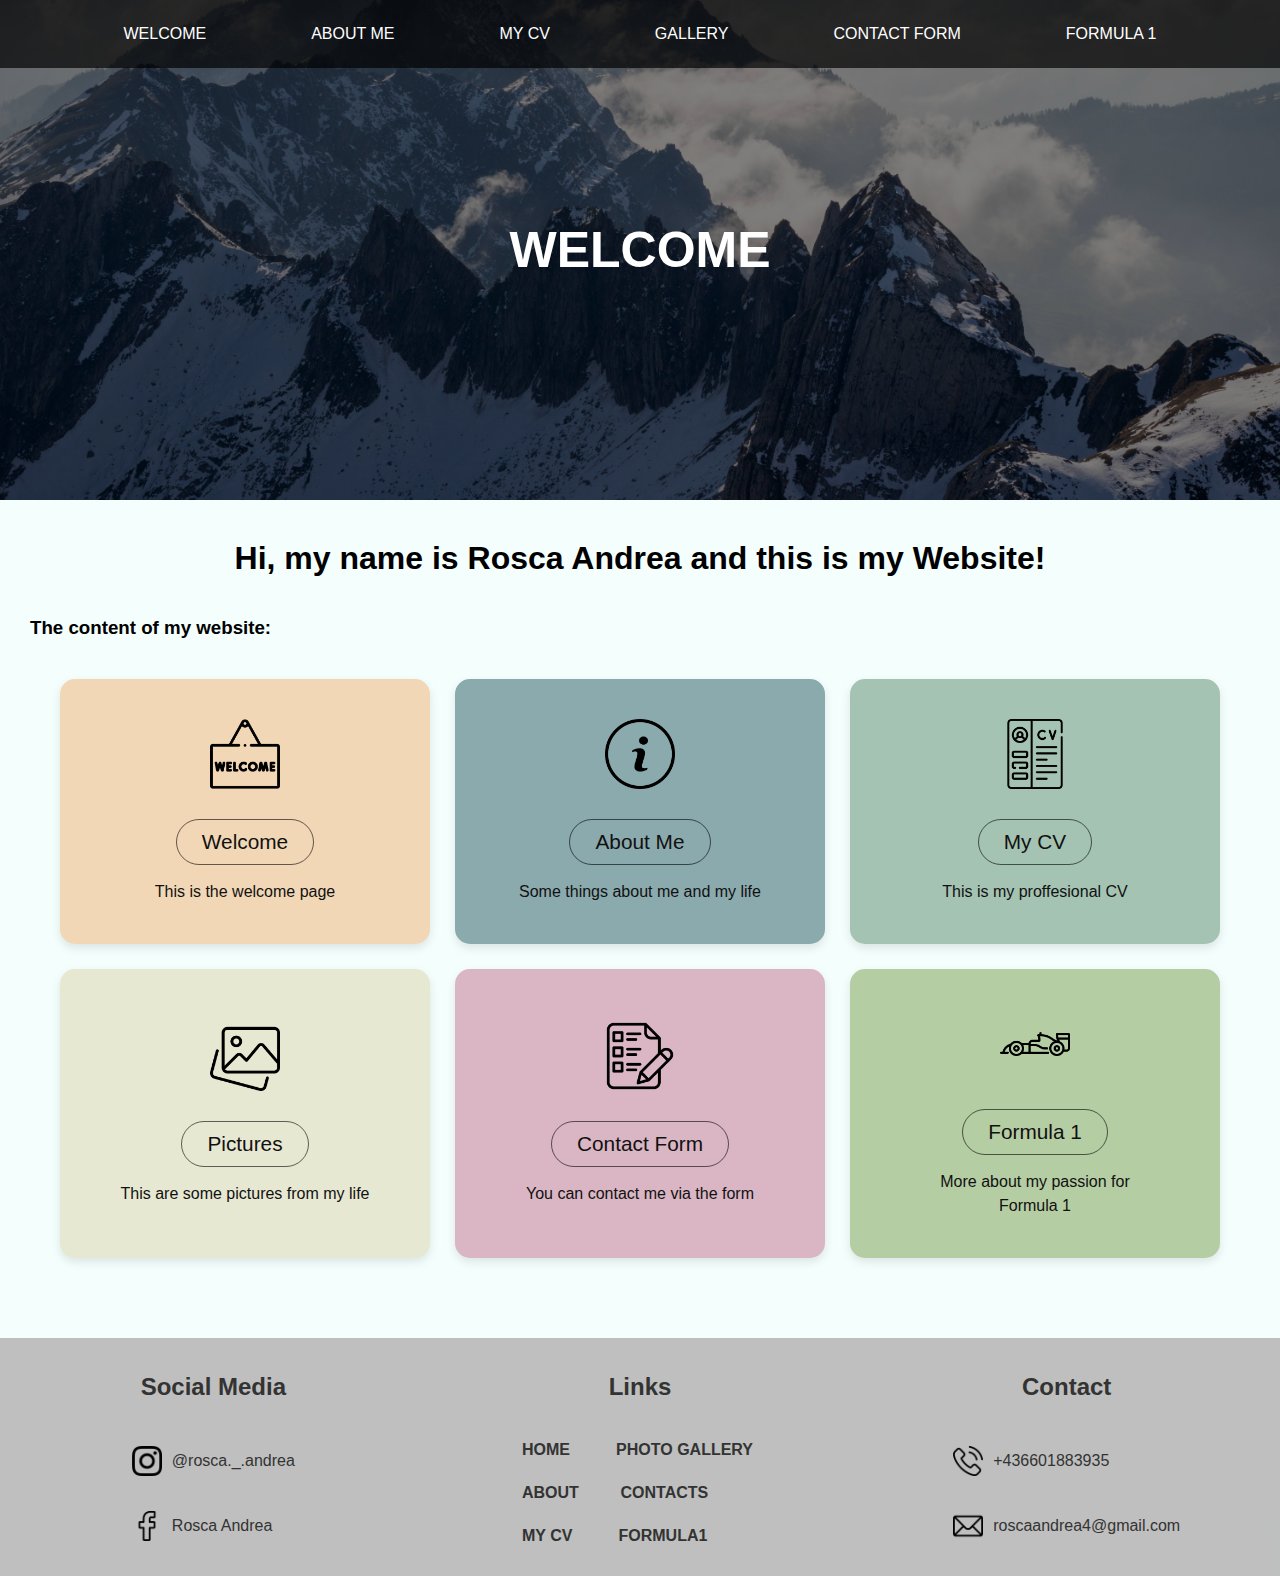
<file: index.html>
<!DOCTYPE html>
<html lang="en">
<head>
    <link rel="stylesheet" href="css/style.css">
    <title>Andrea Rosca</title>
</head>
<body>
    <nav class="navbar">
        <div class="navbar-container">
        <ul>
        <li><a href="index.html">WELCOME</a></li>
        <li><a href="about.html">ABOUT ME</a></li>
        <li><a href="cv.html">MY CV</a></li>
        <li><a href="gallery.html">GALLERY</a></li>
        <li><a href="contact.html">CONTACT FORM</a></li>
        <li><a href="formula1.html">FORMULA 1</a></li>
        </ul>
        </div>
    </nav>

    <div class="image-section-main">
        <div class="overlay">
            <h2>WELCOME</h2>
            <p></p>
        </div>
    </div>
    
    <div class="welcome-h1"><h1>Hi, my name is Rosca Andrea and this is my Website!</h1></div>
    <div class="welcome-h2"><h3>The content of my website:</h3></div>
    

    <div class="grid-containers">
        <div class="container1">
            <img class="icon" src="images/welcome.png" alt="Welcome" >
            <div><a class="introduction" href="index.html">Welcome</a></div>
            <p class="par">This is the welcome page</p>
        </div>
        <div class="container2">
            <img class="icon" src="images/info.png" alt="About Me">
            <div><a class="introduction" href="about.html">About Me</a></div>
            <p class="par">Some things about me and my life</p>
        </div>
        <div class="container3">
            <img class="icon" src="images/cv.png" alt="My CV">
            <div><a class="introduction" href="cv.html">My CV</a></div>
            <p class="par">This is my proffesional CV</p>
        </div>
        <div class="container4">
            <img class="icon" src="images/pictures.png" alt="Pictures">
            <div><a class="introduction" href="gallery.html">Pictures</a></div>
            <p class="par">This are some pictures from my life</p>
        </div>
        <div class="container5">
            <img class="icon" src="images/form.png" alt="Contact Form">
            <div><a class="introduction" href="contact.html">Contact Form</a></div>
            <p class="par">You can contact me via the form</p>
        </div>
        <div class="container6">
            <img class="icon" src="images/vehicle.png" alt="Football">
            <div><a class="introduction" href="formula1.html">Formula 1</a></div>
            <p class="par">More about my passion for Formula 1</p>
        </div>
    </div>

<footer>
 <div class="footer-container">
    <div class="sec-about">
        <h2>Social Media</h2>
        <ul>
            <li><img src="images/instagram.png"><p>@rosca._.andrea</p></li>
            <li><img src="images/facebook.png"><p>Rosca Andrea</p></li>
        </ul>
    </div>
    <div class="sec-links">
        <h2>Links</h2>
        <ul>
            <li><a href="index.html">HOME</a>  <a href="gallery.html"><pre>       PHOTO GALLERY</pre></a></li> 
            <li><a href="about.html">ABOUT</a> <a href="contact.html"><pre>      CONTACTS</pre></a></li> 
            <li><a href="cv.html">MY CV</a> <a href="formula1.html"><pre>       FORMULA1</pre></a></li>
        </ul>
    </div>
    <div class="sec-contact">
        <h2>Contact</h2>
        <ul>
            <li><img src="images/telephone.png"><p>+436601883935</p></li>
            <li><img src="images/e-mail.png"><p>roscaandrea4@gmail.com</p></li>
        </ul>
    </div>
 </div>
</footer>   

</body>
</html>
</file>
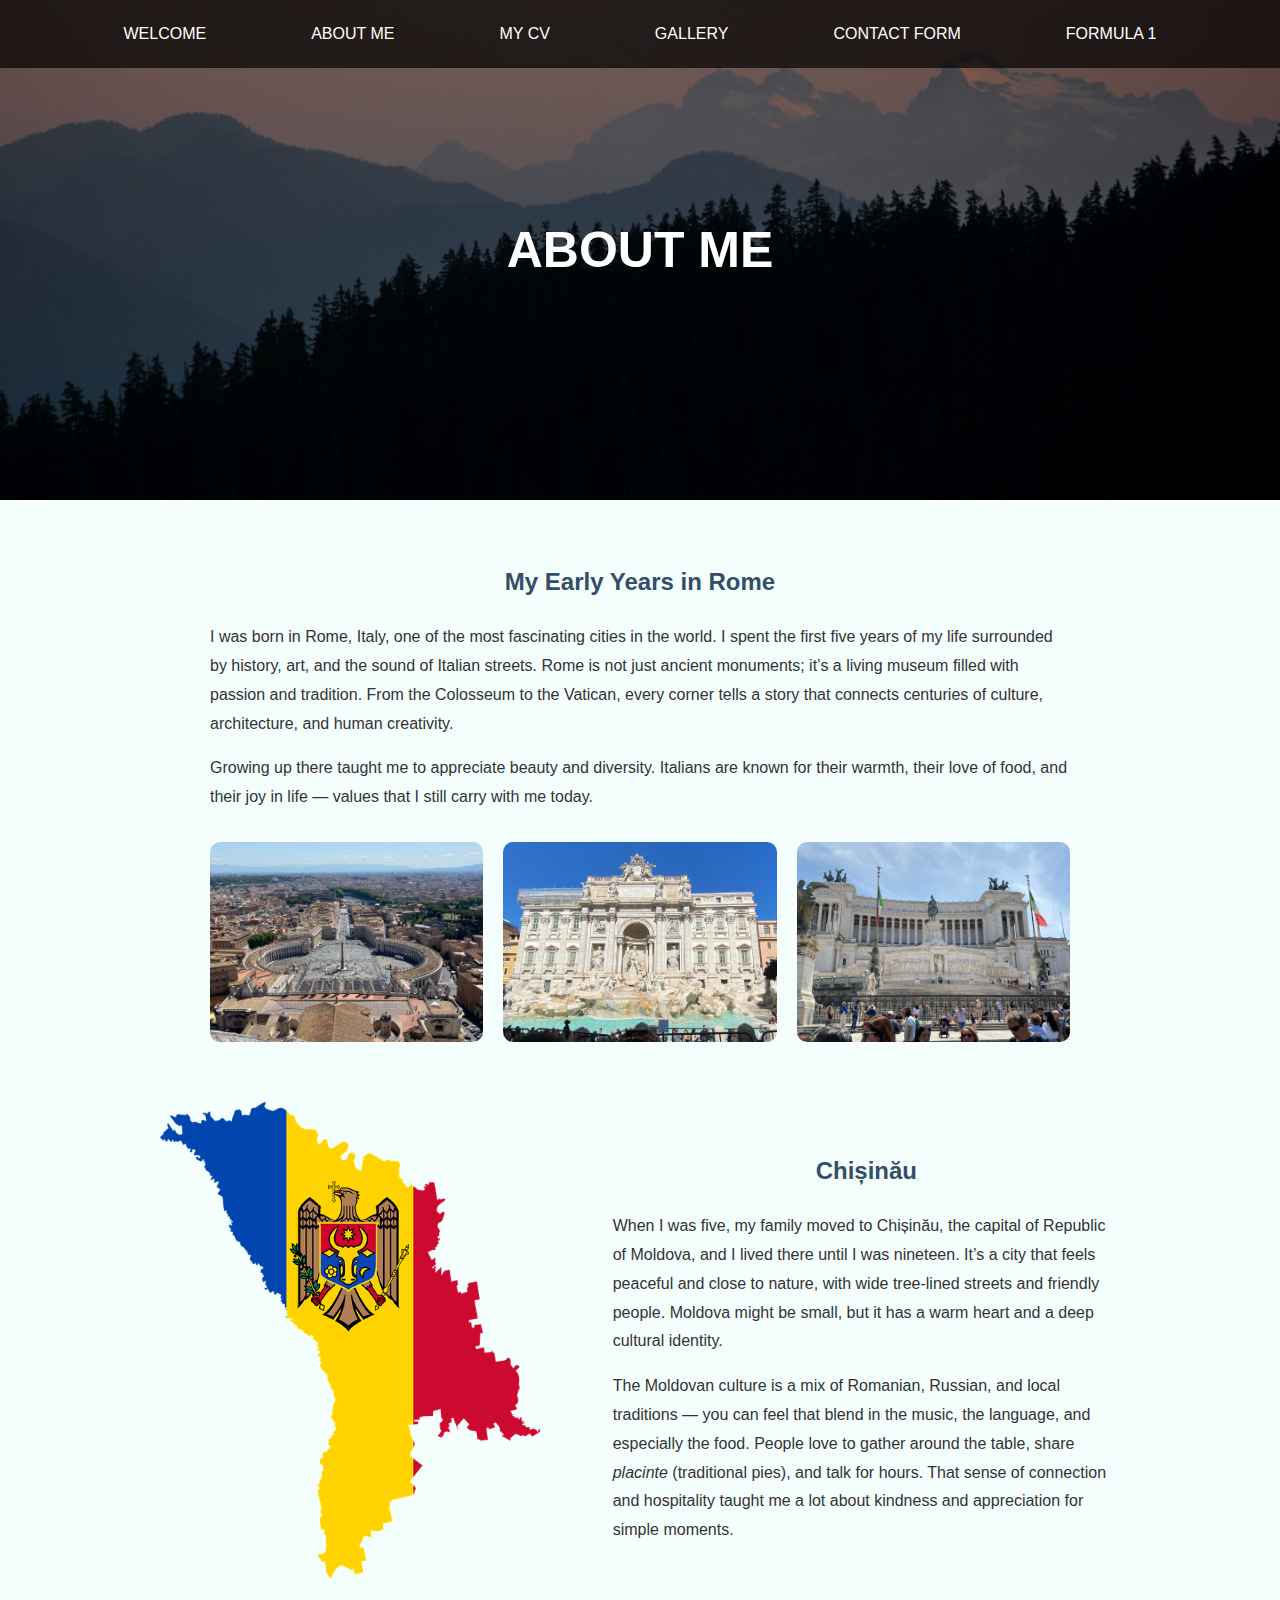
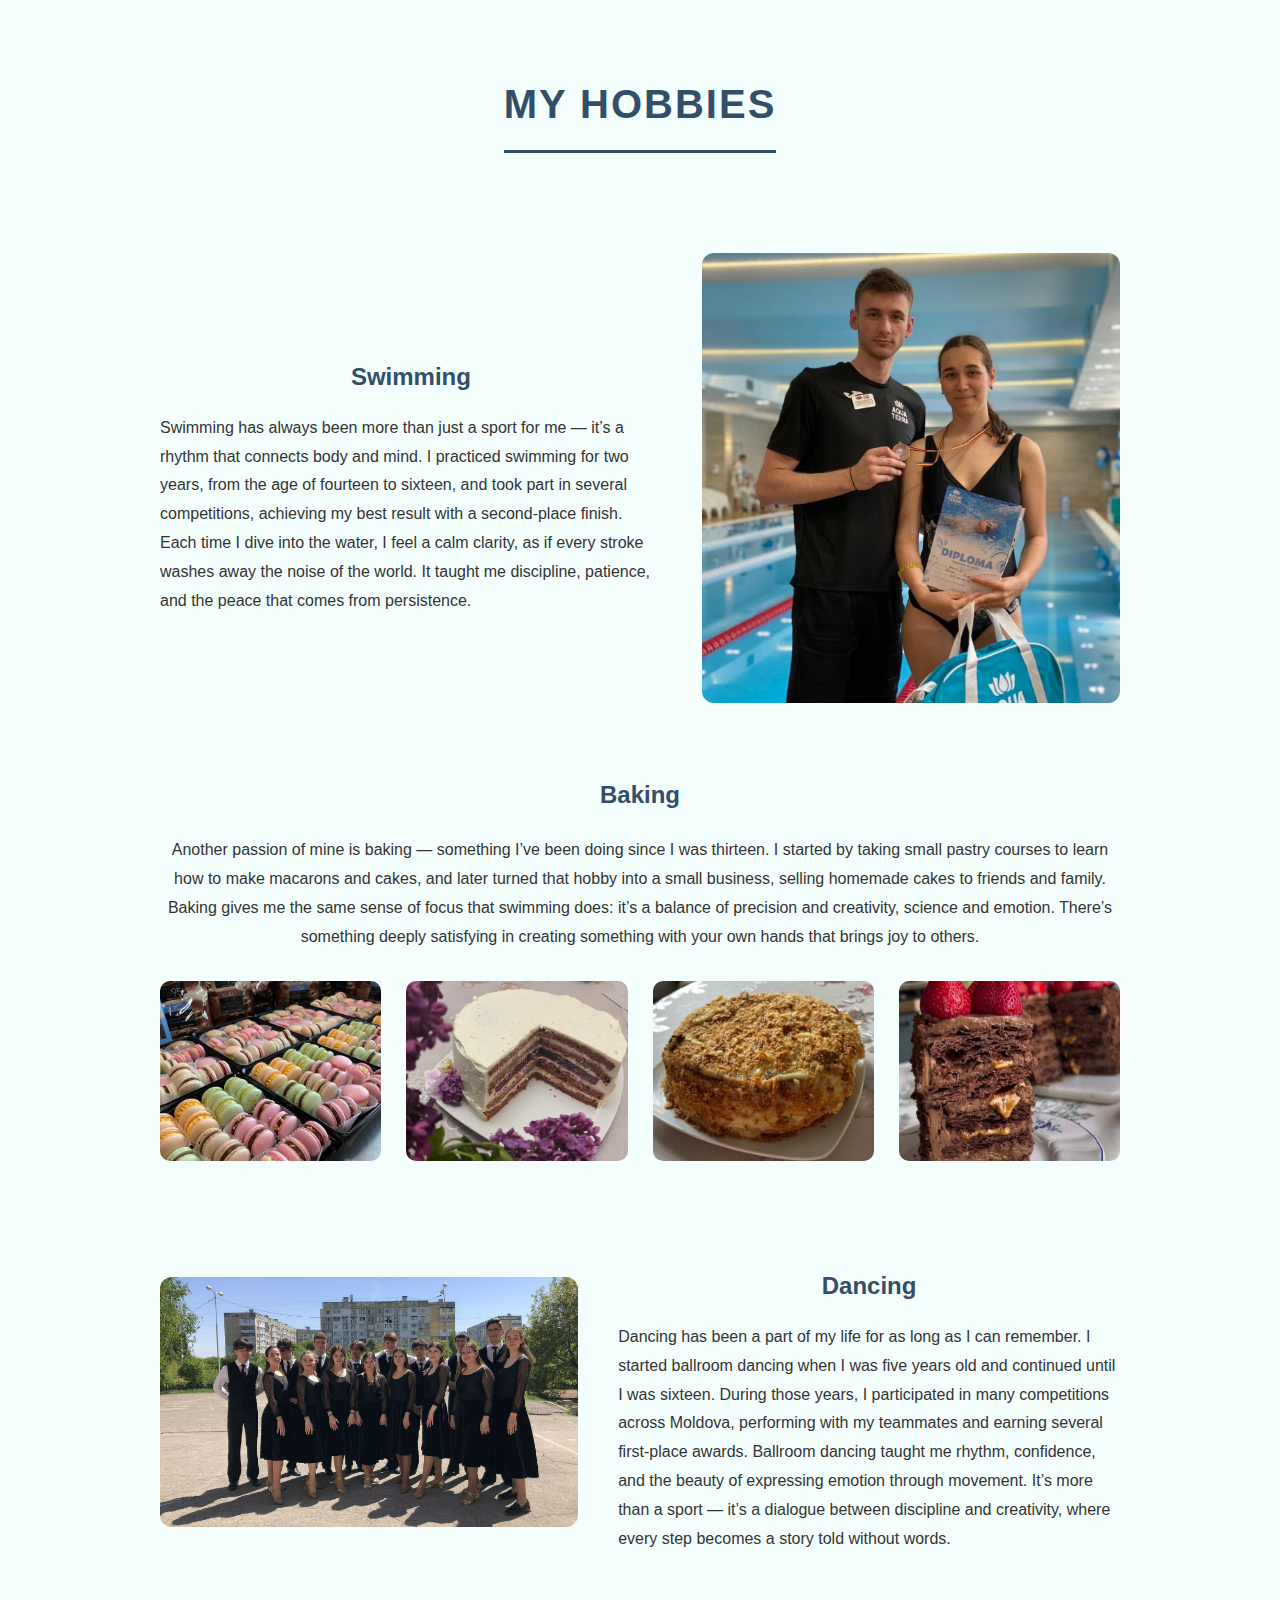
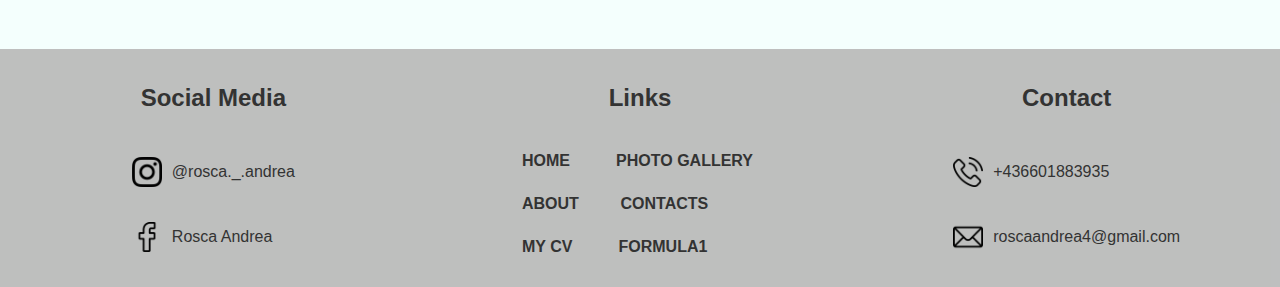
<file: about.html>
<!DOCTYPE html>
<html lang="en">
<head>
    <link rel="stylesheet" href="css/style.css">
    <title>Andrea Rosca</title>
</head>
<body>
   <nav class="navbar">
        <div class="navbar-container">
        <ul>
        <li><a href="index.html">WELCOME</a></li>
        <li><a href="about.html">ABOUT ME</a></li>
        <li><a href="cv.html">MY CV</a></li>
        <li><a href="gallery.html">GALLERY</a></li>
        <li><a href="contact.html">CONTACT FORM</a></li>
        <li><a href="formula1.html">FORMULA 1</a></li>
        </ul>
        </div>
    </nav>

<div class="image-section-about">
    <div class="overlay">
        <h2>ABOUT ME</h2>
    </div>
</div>

  <section class="about-rome">
  <h2>My Early Years in Rome</h2>
  <p>
    I was born in Rome, Italy, one of the most fascinating cities in the world. I spent the first five years of my life surrounded by history, art, and the sound of Italian streets. Rome is not just ancient monuments; it’s a living museum filled with passion and tradition. From the Colosseum to the Vatican, every corner tells a story that connects centuries of culture, architecture, and human creativity.
  </p>
  <p>
    Growing up there taught me to appreciate beauty and diversity. Italians are known for their warmth, their love of food, and their joy in life — values that I still carry with me today.
  </p>

  <div class="rome-gallery">
    <img src="images/rome1.jpg" alt="Colosseum in Rome">
    <img src="images/rome2.jpg" alt="Trevi Fountain">
    <img src="images/rome3.jpg" alt="Roman Forum">
  </div>
</section>
    
  <section class="about-moldova">
  <div class="moldova-layout">
    <div class="moldova-img">
      <img src="images/republicaMoldova.jpg" alt="Republic of Moldova map">
    </div>

    <div class="moldova-text">
      <h2>Chișinău</h2>
      <p>
        When I was five, my family moved to Chișinău, the capital of Republic of Moldova, and I lived there until I was nineteen.
        It’s a city that feels peaceful and close to nature, with wide tree-lined streets and friendly people.
        Moldova might be small, but it has a warm heart and a deep cultural identity.
      </p>
      <p>
        The Moldovan culture is a mix of Romanian, Russian, and local traditions — you can feel that blend in the music,
        the language, and especially the food. People love to gather around the table, share <em>placinte</em>
        (traditional pies), and talk for hours. That sense of connection and hospitality taught me a lot about kindness
        and appreciation for simple moments.
      </p>
    </div>
  </div>

 
</section>



<section class="hobbies">
   <div class="hobbies-intro">
    <h2>My Hobbies</h2>
  </div>


  <div class="swimming-layout">
    <div class="swimming-text">
      <h2>Swimming</h2>
      <p>
        Swimming has always been more than just a sport for me — it’s a rhythm that connects body and mind.
        I practiced swimming for two years, from the age of fourteen to sixteen, and took part in several
        competitions, achieving my best result with a second-place finish. Each time I dive into the water,
        I feel a calm clarity, as if every stroke washes away the noise of the world. It taught me discipline,
        patience, and the peace that comes from persistence.
      </p>
    </div>

    <div class="swimming-img">
      <img src="images/swimming.jpg" alt="Swimming competition">
    </div>
  </div>

  <div class="baking-section">
    <h2>Baking</h2>
    <p>
      Another passion of mine is baking — something I’ve been doing since I was thirteen.
      I started by taking small pastry courses to learn how to make macarons and cakes, and later turned that hobby
      into a small business, selling homemade cakes to friends and family. Baking gives me the same sense of focus
      that swimming does: it’s a balance of precision and creativity, science and emotion. There’s something deeply
      satisfying in creating something with your own hands that brings joy to others.
    </p>

    <div class="baking-gallery">
      <img src="images/baking1.jpg" alt="Baking macarons">
      <img src="images/baking2.jpg" alt="Cake decoration">
      <img src="images/baking3.jpg" alt="Freshly baked pastries">
      <img src="images/baking4.jpg" alt="Cupcakes">
      <br>
      <br>
    </div>
  </div>

  <div class="dancing-layout">
    <div class="dancing-img">
      <img src="images/teammate.jpg" alt="Ballroom dancing competition">
    </div>

    <div class="dancing-text">
      <h2>Dancing</h2>
      <p>
        Dancing has been a part of my life for as long as I can remember. I started ballroom dancing when I was five years old
        and continued until I was sixteen. During those years, I participated in many competitions across Moldova, performing
        with my teammates and earning several first-place awards. Ballroom dancing taught me rhythm, confidence, and the beauty
        of expressing emotion through movement. It’s more than a sport — it’s a dialogue between discipline and creativity,
        where every step becomes a story told without words.
      </p>
    </div>
  </div>

</section>

   
    

    
    

    
  <footer>
 <div class="footer-container">
    <div class="sec-about">
        <h2>Social Media</h2>
        <ul>
            <li><img src="images/instagram.png"><p>@rosca._.andrea</p></li>
            <li><img src="images/facebook.png"><p>Rosca Andrea</p></li>
        </ul>
    </div>
    <div class="sec-links">
        <h2>Links</h2>
        <ul>
            <li><a href="index.html">HOME</a>  <a href="gallery.html"><pre>       PHOTO GALLERY</pre></a></li> 
            <li><a href="about.html">ABOUT</a> <a href="contact.html"><pre>      CONTACTS</pre></a></li> 
            <li><a href="cv.html">MY CV</a> <a href="formula1.html"><pre>       FORMULA1</pre></a></li>
        </ul>
    </div>
    <div class="sec-contact">
        <h2>Contact</h2>
        <ul>
            <li><img src="images/telephone.png"><p>+436601883935</p></li>
            <li><img src="images/e-mail.png"><p>roscaandrea4@gmail.com</p></li>
        </ul>
    </div>
 </div>
</footer>   

</body>
</html>
</file>
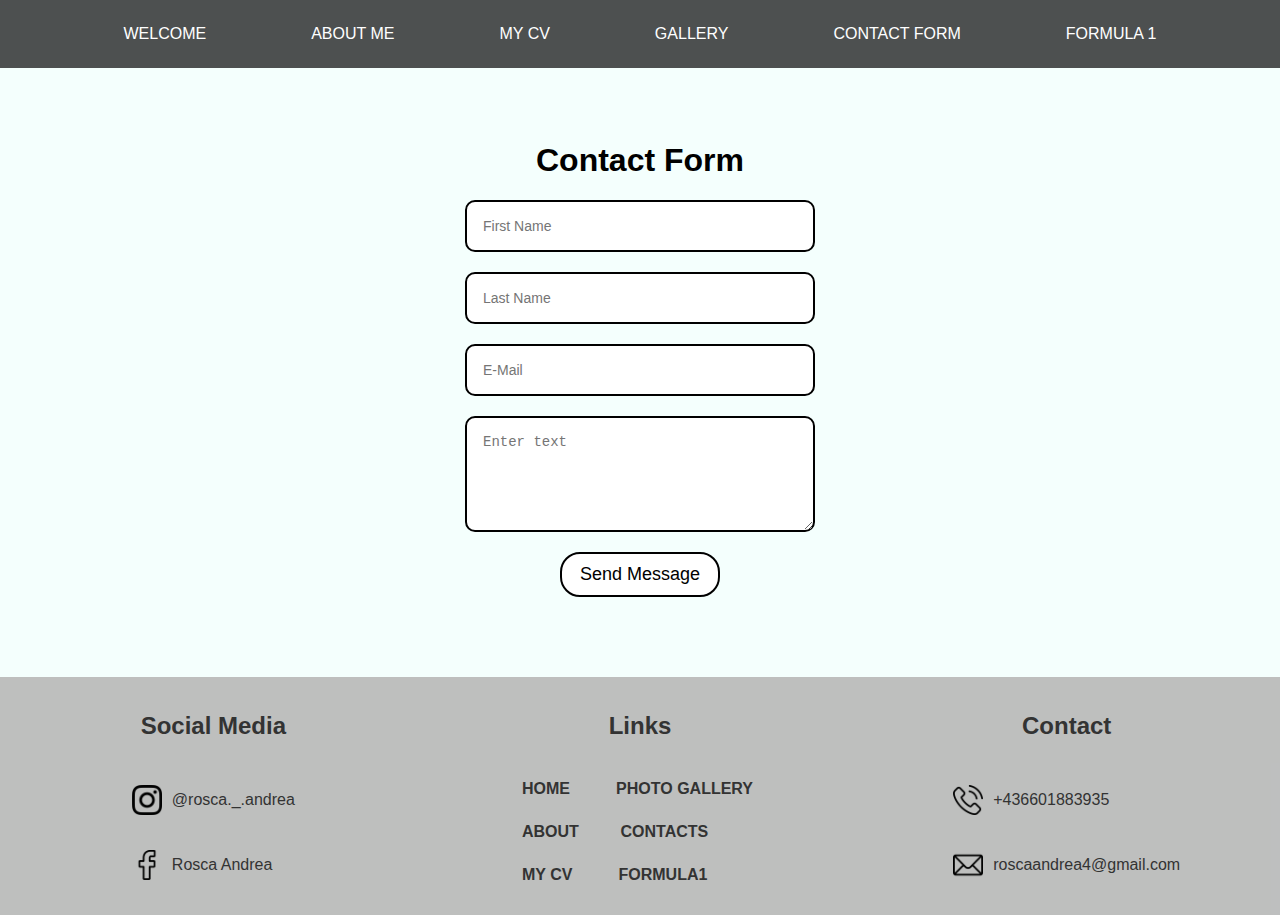
<file: contact.html>
<!DOCTYPE html>
<html lang="en">
<head>
    <link rel="stylesheet" href="css/style.css">
    <title>Andrea Rosca</title>
</head>
<body>
   <nav class="navbar">
        <div class="navbar-container">
        <ul>
        <li><a href="index.html">WELCOME</a></li>
        <li><a href="about.html">ABOUT ME</a></li>
        <li><a href="cv.html">MY CV</a></li>
        <li><a href="gallery.html">GALLERY</a></li>
        <li><a href="contact.html">CONTACT FORM</a></li>
        <li><a href="formula1.html">FORMULA 1</a></li>
        </ul>
        </div>
    </nav>
    
    <!-- https://youtu.be/-HeadgoqJ7A a short tutorial I used for this form, used formspree to make it responsive, which I learned in Highschool when i first created a page -->

    <form action="https://formspree.io/f/xvgvvylg" method="POST" class="contact-form">
  <br> <br> <br> <br>
  <h1 class="contact-h">Contact Form</h1>

  <input type="text" name="first" placeholder="First Name" autocomplete="off" required>
  <input type="text" name="last" placeholder="Last Name" autocomplete="off" required>
  <input type="email" name="email" placeholder="E-Mail" autocomplete="off" required>
  <textarea rows="5" cols="60" name="message" placeholder="Enter text" autocomplete="off" required></textarea>

  <button type="submit">Send Message</button>
</form>
   
  <footer>
 <div class="footer-container">
    <div class="sec-about">
        <h2>Social Media</h2>
        <ul>
            <li><img src="images/instagram.png"><p>@rosca._.andrea</p></li>
            <li><img src="images/facebook.png"><p>Rosca Andrea</p></li>
        </ul>
    </div>
    <div class="sec-links">
        <h2>Links</h2>
        <ul>
            <li><a href="index.html">HOME</a>  <a href="gallery.html"><pre>       PHOTO GALLERY</pre></a></li> 
            <li><a href="about.html">ABOUT</a> <a href="contact.html"><pre>      CONTACTS</pre></a></li> 
            <li><a href="cv.html">MY CV</a> <a href="formula1.html"><pre>       FORMULA1</pre></a></li>
        </ul>
    </div>
    <div class="sec-contact">
        <h2>Contact</h2>
        <ul>
            <li><img src="images/telephone.png"><p>+436601883935</p></li>
            <li><img src="images/e-mail.png"><p>roscaandrea4@gmail.com</p></li>
        </ul>
    </div>
 </div>
</footer>   

</body>
</html>
</file>
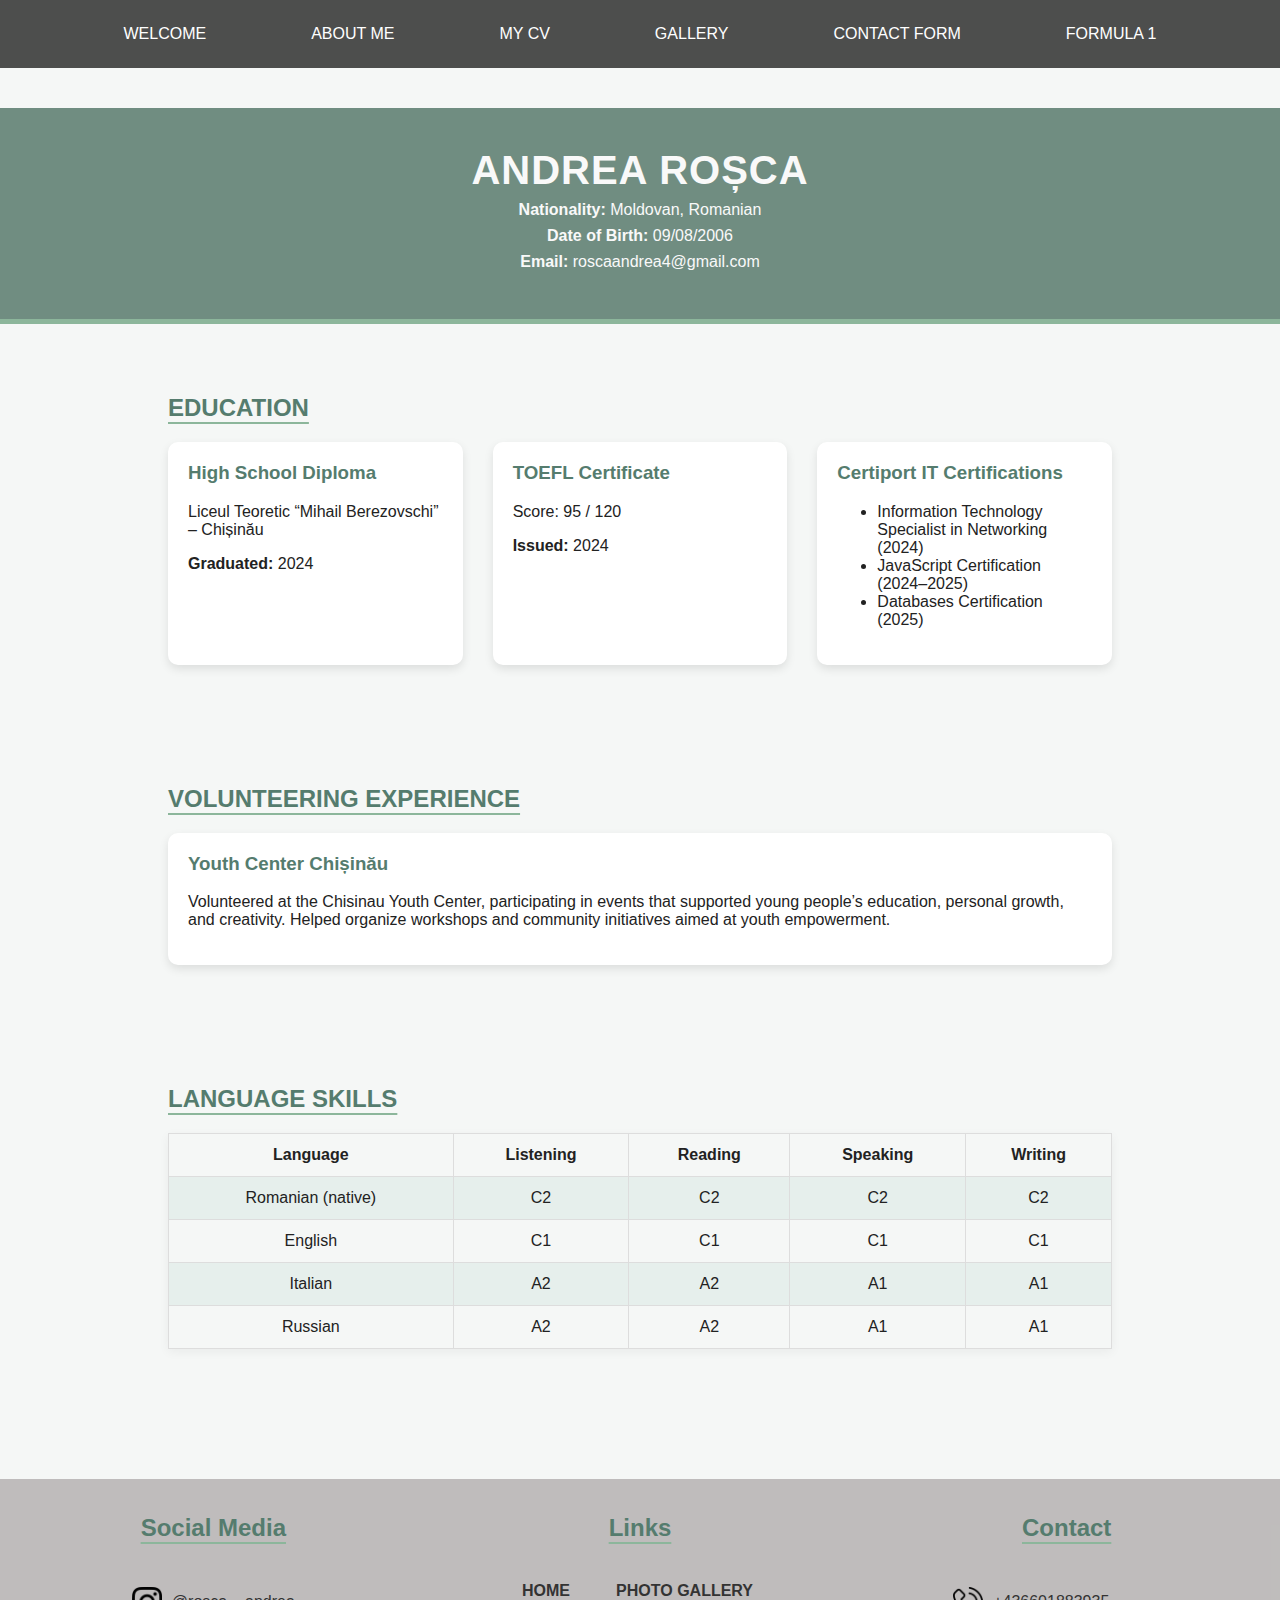
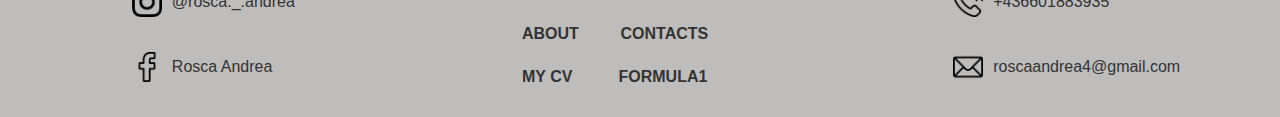
<file: cv.html>
<!DOCTYPE html>
<html lang="en">
<head>
    <link rel="stylesheet" href="css/style.css">
    <title>Andrea Rosca</title>
</head>
<body>
   <nav class="navbar">
        <div class="navbar-container">
        <ul>
        <li><a href="index.html">WELCOME</a></li>
        <li><a href="about.html">ABOUT ME</a></li>
        <li><a href="cv.html">MY CV</a></li>
        <li><a href="gallery.html">GALLERY</a></li>
        <li><a href="contact.html">CONTACT FORM</a></li>
        <li><a href="formula1.html">FORMULA 1</a></li>
        </ul>
        </div>
    </nav>

  <body class="cv-page">
    <br>
    <br> <br> <br> <br> <br>

  <div class="cv-header">
    <h1>ANDREA ROȘCA</h1>
    <p><b>Nationality:</b> Moldovan, Romanian</p>
    <p><b>Date of Birth:</b> 09/08/2006</p>
    <p><b>Email:</b> roscaandrea4@gmail.com</p>
  </div>

  <section>
    <h2>EDUCATION</h2>
    <div class="grid-3">
      <div class="cv-card">
        <h3>High School Diploma</h3>
        <p>Liceul Teoretic “Mihail Berezovschi” – Chișinău</p>
        <p><b>Graduated:</b> 2024</p>
      </div>
      <div class="cv-card">
        <h3>TOEFL Certificate</h3>
        <p>Score: 95 / 120</p>
        <p><b>Issued:</b> 2024</p>
      </div>
      <div class="cv-card">
        <h3>Certiport IT Certifications</h3>
        <ul>
          <li>Information Technology Specialist in Networking (2024)</li>
          <li>JavaScript Certification (2024–2025)</li>
          <li>Databases Certification (2025)</li>
        </ul>
      </div>
    </div>
  </section>

  <section>
    <h2>VOLUNTEERING EXPERIENCE</h2>
    <div class="grid-3">
      <div class="cv-card">
        <h3>Youth Center Chișinău</h3>
        <p>Volunteered at the Chisinau Youth Center, participating in events that supported young people’s education, personal growth, and creativity. Helped organize workshops and community initiatives aimed at youth empowerment.</p>
      </div>
    </div>
  </section>

  <section>
    <h2>LANGUAGE SKILLS</h2>
    <table>
      <tr>
        <th>Language</th>
        <th>Listening</th>
        <th>Reading</th>
        <th>Speaking</th>
        <th>Writing</th>
      </tr>
      <tr>
        <td>Romanian (native)</td>
        <td>C2</td><td>C2</td><td>C2</td><td>C2</td>
      </tr>
      <tr>
        <td>English</td>
        <td>C1</td><td>C1</td><td>C1</td><td>C1</td>
      </tr>
      <tr>
        <td>Italian</td>
        <td>A2</td><td>A2</td><td>A1</td><td>A1</td>
      </tr>
      <tr>
        <td>Russian</td>
        <td>A2</td><td>A2</td><td>A1</td><td>A1</td>
      </tr>
    </table>
  </section>


  <footer>
 <div class="footer-container">
    <div class="sec-about">
        <h2>Social Media</h2>
        <ul>
            <li><img src="images/instagram.png"><p>@rosca._.andrea</p></li>
            <li><img src="images/facebook.png"><p>Rosca Andrea</p></li>
        </ul>
    </div>
    <div class="sec-links">
        <h2>Links</h2>
        <ul>
            <li><a href="index.html">HOME</a>  <a href="gallery.html"><pre>       PHOTO GALLERY</pre></a></li> 
            <li><a href="about.html">ABOUT</a> <a href="contact.html"><pre>      CONTACTS</pre></a></li> 
            <li><a href="cv.html">MY CV</a> <a href="formula1.html"><pre>       FORMULA1</pre></a></li>
        </ul>
    </div>
    <div class="sec-contact">
        <h2>Contact</h2>
        <ul>
            <li><img src="images/telephone.png"><p>+436601883935</p></li>
            <li><img src="images/e-mail.png"><p>roscaandrea4@gmail.com</p></li>
        </ul>
    </div>
 </div>
</footer>   

</body>
</html>
</file>
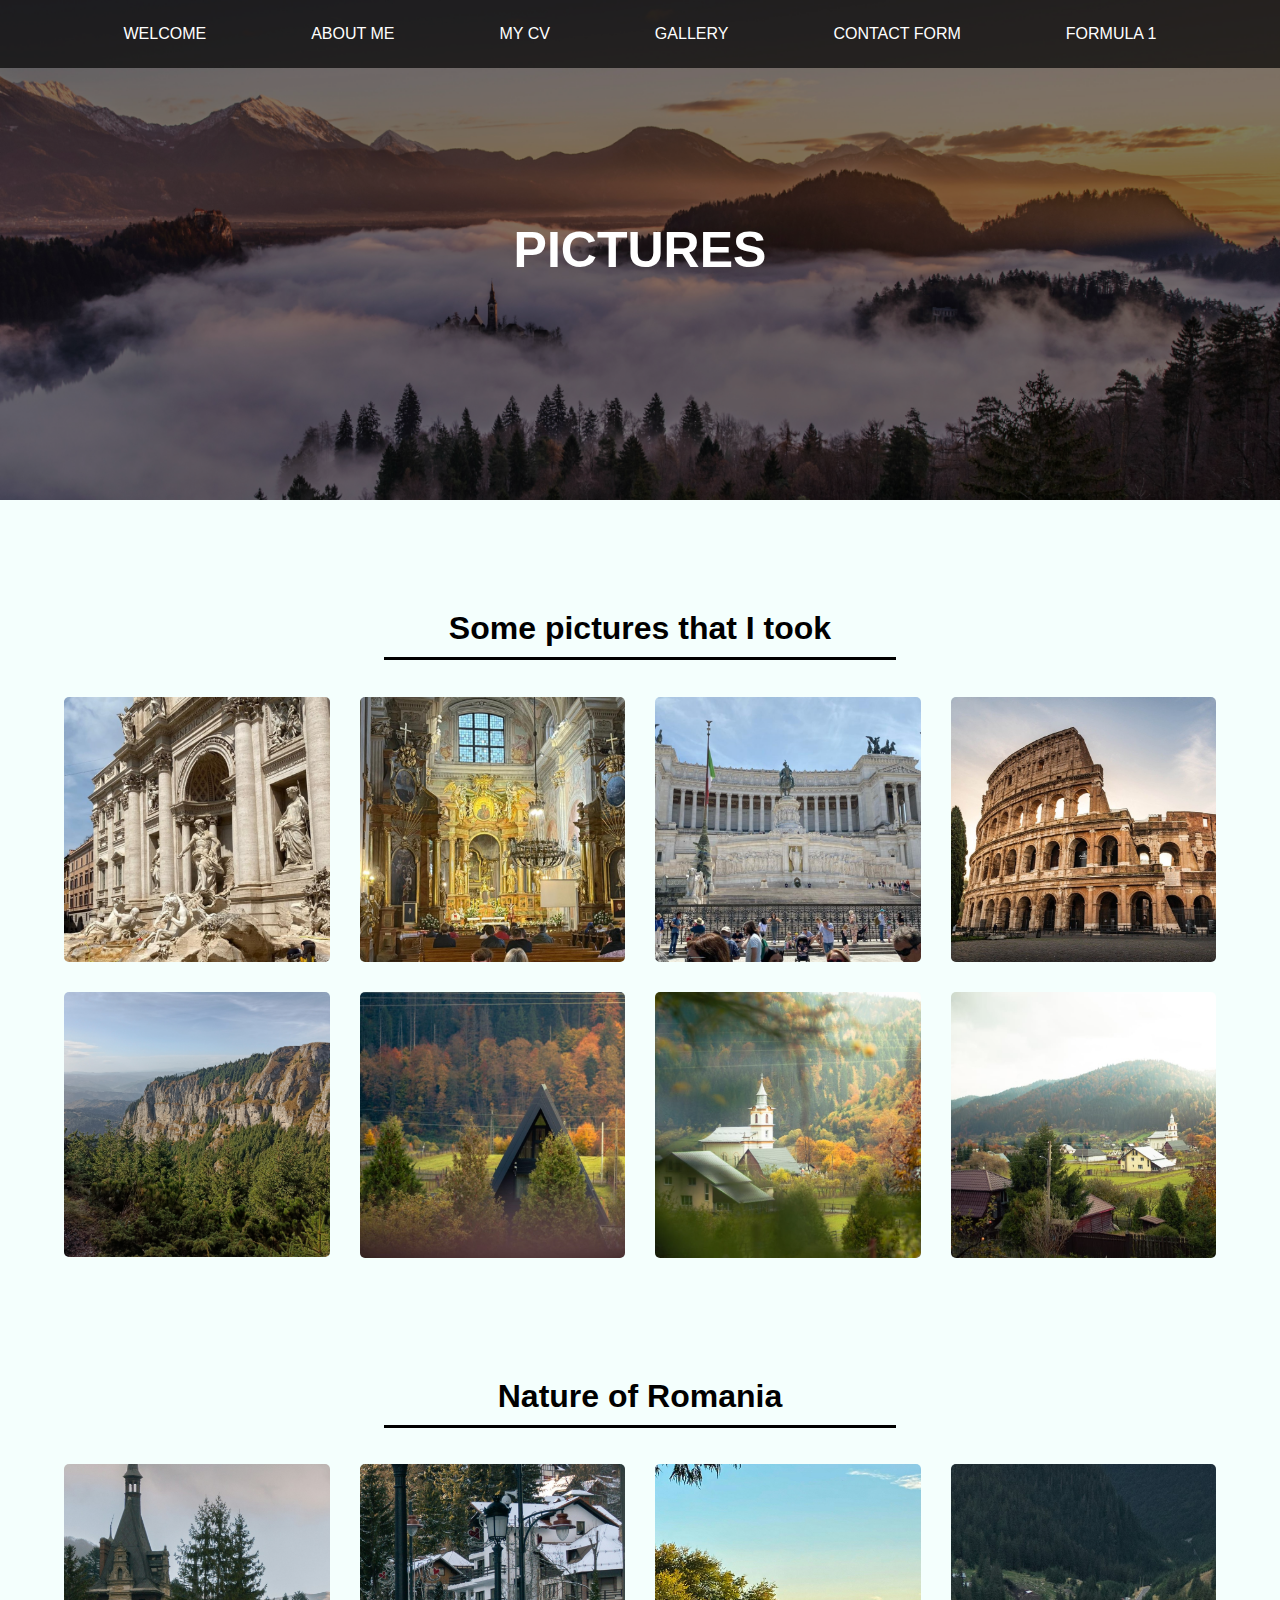
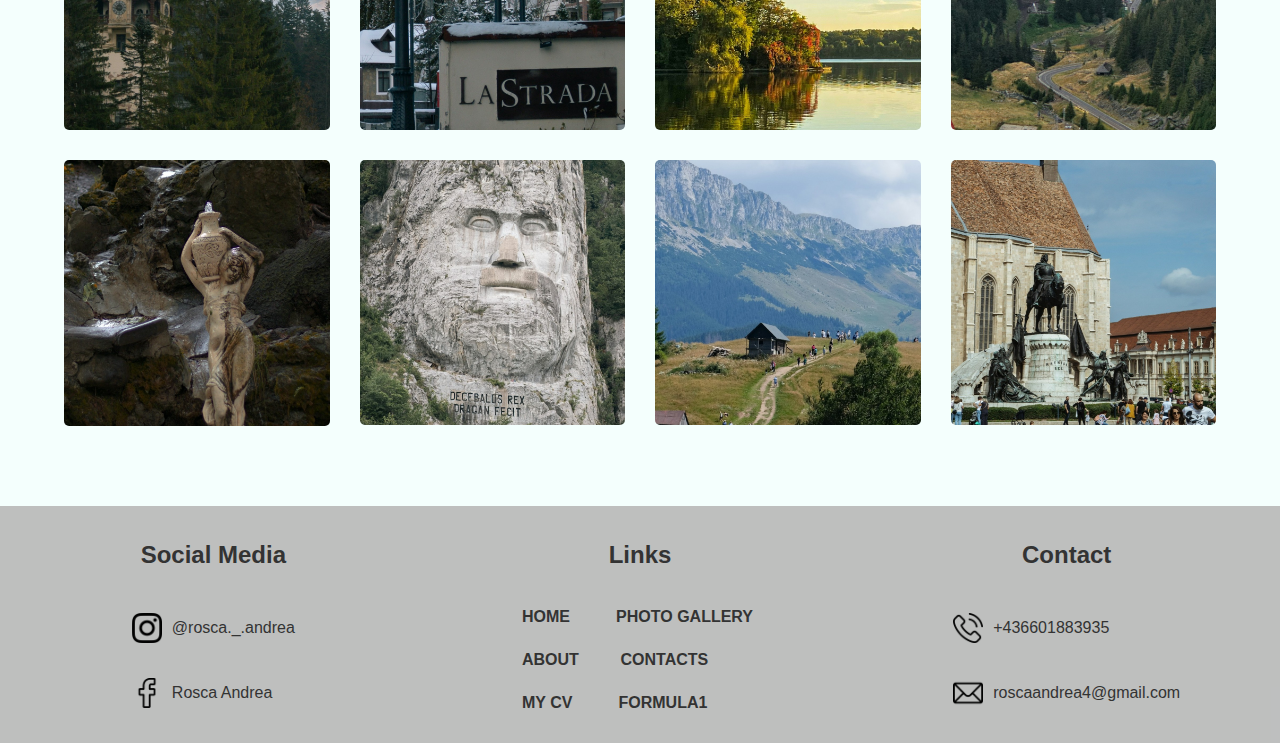
<file: gallery.html>
<!DOCTYPE html>
<html lang="en">
<head>
    <link rel="stylesheet" href="css/style.css">
    <title>Andrea Rosca</title>
</head>
<body>
   <nav class="navbar">
        <div class="navbar-container">
        <ul>
        <li><a href="index.html">WELCOME</a></li>
        <li><a href="about.html">ABOUT ME</a></li>
        <li><a href="cv.html">MY CV</a></li>
        <li><a href="gallery.html">GALLERY</a></li>
        <li><a href="contact.html">CONTACT FORM</a></li>
        <li><a href="formula1.html">FORMULA 1</a></li>
        </ul>
        </div>
    </nav>

    <div class="image-section-pictures">
        <div class="overlay">
            <h2>PICTURES</h2>
        </div>
    </div>
    
    <div class="pictures-div"><h2 class="pictures-h">Some pictures that I took</h2></div>
    <div class="gallery1">
        <img class="img1.1" src="images/img1.jpg" alt="1st image">
        <img class="img1.2" src="images/img2.jpg" alt="2nd image">
        <img class="img1.3" src="images/img3.jpg" alt="3rd image">
        <img class="img1.4" src="images/img4.jpg" alt="4th image">
        <img class="img1.5" src="images/img5.jpg" alt="5th image">
        <img class="img1.6" src="images/img6.jpg" alt="6th image">
        <img class="img1.7" src="images/img7.jpg" alt="7th image">
        <img class="img1.8" src="images/img8.jpg" alt="8th image">
    </div>

    <div class="pictures-div"><h2 class="pictures-h">Nature of Romania</h2></div>
    <div class="gallery2">
        <img src="images/nat1.jpg"  alt="dog">
        <img src="images/nat2.jpg"  alt="dog">
        <img src="images/nat3.jpg"  alt="dog">
        <img src="images/nat4.jpg"  alt="dog">
        <img src="images/nat5.jpg" alt="dog">
        <img src="images/nat6.jpg"  alt="dog">
        <img src="images/nat7.jpg" alt="dog">
        <img src="images/nat8.jpg" alt="dog">
    </div>

   

  <footer>
 <div class="footer-container">
    <div class="sec-about">
        <h2>Social Media</h2>
        <ul>
            <li><img src="images/instagram.png"><p>@rosca._.andrea</p></li>
            <li><img src="images/facebook.png"><p>Rosca Andrea</p></li>
        </ul>
    </div>
    <div class="sec-links">
        <h2>Links</h2>
        <ul>
            <li><a href="index.html">HOME</a>  <a href="gallery.html"><pre>       PHOTO GALLERY</pre></a></li> 
            <li><a href="about.html">ABOUT</a> <a href="contact.html"><pre>      CONTACTS</pre></a></li> 
            <li><a href="cv.html">MY CV</a> <a href="formula1.html"><pre>       FORMULA1</pre></a></li>
        </ul>
    </div>
    <div class="sec-contact">
        <h2>Contact</h2>
        <ul>
            <li><img src="images/telephone.png"><p>+436601883935</p></li>
            <li><img src="images/e-mail.png"><p>roscaandrea4@gmail.com</p></li>
        </ul>
    </div>
 </div>
</footer>   

</body>
</html>
</file>
<file: css/style.css>
*{
    box-sizing: border-box;
}

body {
    margin: 0;
    background-color: #F4FFFD;
    font-family: 'Trebuchet MS', 'Lucida Sans Unicode', 'Lucida Grande', 'Lucida Sans', Arial, sans-serif;
    overflow-x: hidden;  /* Prevents horizontal scrolling if an element extends beyond width */
}


/* Navigation Bar Styling */
.navbar {
    background-color: rgba(0, 0, 0, 0.685);
    padding: 25px;
    position: absolute;
    z-index: 10;
    width: 100%;
}

.navbar-container {
    display: flex;
    justify-content: center;
    align-items: center;
}

.navbar ul {
    list-style: none;
    padding: 0;
    margin: 0;
    display: flex; 
    gap: 75px; 
    flex-wrap: wrap;
}

.navbar a {
    color: white;
    text-decoration: none;
    padding: 10px 15px;
}

.navbar a:hover {
    color: brown;
}

.navbar2 {
    background-color: #333;
    padding: 25px;
    width: 100%;
}

.navbar2 ul {
    list-style: none;
    padding: 0;
    margin: 0;
    display: flex; 
    gap: 75px; 
    flex-wrap: wrap;
}

.navbar2 a {
    color: white;
    text-decoration: none;
    padding: 10px 15px;
}

.navbar2 a:hover {
    color: brown;
}

@media (max-width: 770px) {
    .navbar {
        background-color: #1D1E18;
        padding: 25px;  
        width: 100%;
        }    

    .navbar ul {
        flex-direction: column; /* this makes items stack vertically on small screens */
        align-items: center;
    }

    .navbar2 {
        background-color: #1D1E18;
        }    

    .navbar2 ul {
        flex-direction: column;
        align-items: center;
    }
}


/* Welcome Page Background Image Styling */
.image-section-main {
    position: relative;
    background-image: url('../images/peak.jpg');
    background-size: cover;    /* the image covers the section */
    background-position: center;
    height: 500px;            
    display: flex;
    align-items: center;       
    justify-content: center; 
    color: white;          
}

.image-section-main::before {       /* creat an black overlay so that the image is a little darker and the text looks nicer over it */
    content: "";               /* ::before creates an invisible box over the image with the content "" https://developer.mozilla.org/en-US/docs/Web/CSS/::before */
    position: absolute;
    width: 100%;
    height: 100%;
    background-color: rgba(0, 0, 0, 0.5);
    z-index: 1;                /* overlay is behind the text */
}

/* For all the pages's background images */
.overlay {
    position: relative;
    z-index: 2;        /* this makes the text above the overlay, without it the text would be under */
    text-align: center; 
    padding: 20px;
}

.overlay h2 {
    font-size: 50px;
}


/* Welcome page styling */
.welcome-h1 {
    margin: 40px;
    text-align: center;
}

.welcome-h2 {
    margin: 30px;
}

/* Main grid layout */
.grid-containers {
    display: grid;
    grid-template-columns: repeat(auto-fit, minmax(300px, 1fr)); /* Automatically adjusts number of columns */
    gap: 25px;
    max-width: 1200px;
    margin: 40px auto;
    padding: 0 20px; /*https://developer.mozilla.org/en-US/docs/Web/CSS/CSS_grid_layout*/
}

/* Shared card style */
.container1, .container2, .container3, 
.container4, .container5, .container6 {
    display: flex;
    flex-direction: column;
    align-items: center;
    justify-content: center;
    text-align: center;
    border-radius: 15px;
    padding: 40px 25px;
    transition: all 0.3s ease; /*makes a calm animation on hoover over the container*/ /* Using transitions everywhere just makes the page feel more "alive" when hovering things */
    color: #111;
    box-shadow: 0 4px 10px rgba(0, 0, 0, 0.1);
    cursor: pointer;
} 

.container1:hover, .container2:hover, .container3:hover,
.container4:hover, .container5:hover, .container6:hover {
    transform: translateY(-8px); /* Moves element upward */
    box-shadow: 0 8px 18px rgba(0, 0, 0, 0.15);
    filter: brightness(1.05);
}

.container1 { background-color: #F2D7B6; } 
.container2 { background-color: #8BAAAD; } 
.container3 { background-color: #A4C3B2; } 
.container4 { background-color: #E7E8D1; } 
.container5 { background-color: #DAB6C4; } 
.container6 { background-color: #B5CDA3; } 

/* Icon style */
.icon {
    width: 70px;
    margin-bottom: 15px;
    transition: transform 0.3s ease;
}
.container1:hover .icon,
.container2:hover .icon,
.container3:hover .icon,
.container4:hover .icon,
.container5:hover .icon,
.container6:hover .icon {
    transform: scale(1.1);
}

 .introduction {
    display: inline-block;
    border: 1px solid rgba(0,0,0,0.6);
    border-radius: 30px;
    padding: 10px 25px;
    margin: 15px 0;
    font-size: 1.3rem;
    font-weight: 500;
    text-decoration: none;
    color: inherit;
    transition: all 0.3s ease;
}


/* Hover style for titles */
.introduction:hover {
    background-color: rgba(255, 255, 255, 0.2);
    color: white;
    border-color: white;
}

/* Paragraphs */
.par {
    font-size: 1rem;
    line-height: 1.5;
    max-width: 250px;
    margin: 0 auto;
}

/* Responsive: single column on smaller screens */
@media (max-width: 770px) {
    .grid-containers {
        grid-template-columns: 1fr;
        padding: 20px;
    }
}



/* Footer Styling */
.footer-container {
    display: grid;
    grid-template-columns: 1fr 1fr 1fr;
    margin-top: 80px;
    background-color: rgba(163, 159, 159, 0.664);
    color: #333;
}
  
.footer-container div {
    display: flex;
    flex-direction: column;
    align-items: center;
    margin-bottom: 10px;
    margin-top: 15px;
}

.footer-container img {
    width: 30px; 
}
  
.sec-about ul, .sec-links ul, .sec-contact ul {
    list-style-type: none;
    margin: 0;
    padding: 0;
}

.sec-about li, .sec-links li, .sec-contact li {
    display: flex;
    align-items: center;
    gap: 10px;
    margin: 15px 0;
}
  
.sec-links a {
    text-decoration: none;
    color: #333;
    font-weight: bold;
    transition: color 0.3s;
}

.sec-links pre {
    font-family: 'Trebuchet MS', 'Lucida Sans Unicode', 'Lucida Grande', 'Lucida Sans', Arial, sans-serif;
    margin: 5px;
}

.sec-links a:hover {
    color: rgba(255, 255, 255, 0.726);
}

@media (max-width: 770px) {
    .footer-container {
        grid-template-columns: 1fr;
    }
}



/* About me styling */

.image-section-about {
    position: relative;
    background-image: url('../images/background2.jpg');
    background-size: cover;    
    background-position: center;
    height: 500px;            
    display: flex;
    align-items: center;      
    justify-content: center;   
    color: white;          
}

.image-section-about::before {       
    content: "";              
    position: absolute;
    width: 100%;
    height: 100%;
    background-color: rgba(0, 0, 0, 0.5);
    z-index: 1;               
}

.h3-container {
    display: flex;
    justify-content: center;
}

       .about-rome {
  max-width: 900px;
  margin: 60px auto;
  padding: 0 20px;
  line-height: 1.8;
  color: #333;
}

.about-rome h2 {
  text-align: center;
  color: #334E68;
  margin-bottom: 20px;
}

.about-rome p {
  margin-bottom: 15px;
}


.rome-gallery {
  display: grid;
  grid-template-columns: repeat(auto-fit, minmax(250px, 1fr));
  gap: 20px;
  margin-top: 30px;
}

.rome-gallery img {
  width: 100%;
  height: 200px;
  object-fit: cover;
  border-radius: 10px;
  transition: transform 0.3s ease; /* only animate the zoom */
}

.rome-gallery img:hover {
  transform: scale(1.05); /* zooms in slightly when hovered */
}



.paragraph {
    margin: 0;
    padding: 0;
    text-align: center; 
}


.about-moldova {
  max-width: 1000px;
  margin: 60px auto;
  padding: 0 20px;
  color: #333;
  line-height: 1.8;
}

/* Two-column layout */
.moldova-layout {
  display: grid;
  grid-template-columns: 1fr 1.2fr; /*image smaller(1fr), text larger*/
  gap: 30px;
  align-items: center;
  margin-bottom: 40px;
}

.moldova-img img {
  width: 90%;
  height: auto;
  border-radius: 12px;
  object-fit: cover;
}


/* Heading style */
.moldova-text h2 {
  text-align: center;
  color: #334E68;
  margin-bottom: 20px;
}


/* Responsive layout for smaller screens */
@media (max-width: 800px) {
  .moldova-layout {
    grid-template-columns: 1fr;
  }
  .moldova-text {
    padding: 20px;
  }
}

 .moldova-food {
  max-width: 900px;
  margin: 60px auto;
  padding: 0 20px;
  line-height: 1.8;
  color: #333;
}

.moldova-food h2 {
  text-align: center;
  color: #334E68;
  margin-bottom: 20px;
}

.moldova-food p {
  margin-bottom: 15px;
}


.food-gallery {
  display: grid;
  grid-template-columns: repeat(auto-fit, minmax(250px, 1fr)); /* I used minmax here because it stops items from becoming too tiny on small screens*/
  gap: 20px;
  margin-top: 30px;
}

.food-gallery img {
  width: 100%;
  height: 200px;
  object-fit: cover;
  border-radius: 10px;
 }

.paragraph {
    margin: 0;
    padding: 0;
    text-align: center; 
}

.hobbies-intro {
  width: 100%;
  text-align: center;
  margin: 80px auto 100px;
  color: #334E68;
  position: relative;
  padding: 0;
}

.hobbies-intro h2 {
  font-size: 2.5rem;
  font-weight: 700;
  letter-spacing: 2px;
  text-transform: uppercase;
  display: inline-block;
  padding-bottom: 10px;
  border-bottom: 3px solid #334E68;
  margin: 0 auto;
}


.hobbies {
  max-width: 1000px;
  margin: 60px auto;
  padding: 0 20px;
  color: #333;
  line-height: 1.8;
}

/* Swimming section layout */
.swimming-layout {
  display: grid;
  grid-template-columns: 1.2fr 1fr; /* text larger, image smaller */
  gap: 40px;
  align-items: center;
  margin-bottom: 60px;
}

.swimming-text h2 {
  color: #334E68;
  margin-bottom: 15px;
  text-align: center ;
}

.swimming-img img {
  width: 100%;
  border-radius: 12px;
  object-fit: cover;
  height: 450px;
  transition: transform 0.3s ease;
}

.swimming-img img:hover {
  transform: scale(1.03);
}

.baking-section {
  margin-top: 60px;
}

.baking-section h2 {
  text-align: center;
  color: #334E68;
  margin-bottom: 20px;
}

.baking-section p {
  text-align: center;
  margin-bottom: 30px;
}


.baking-gallery {
  display: grid;
  grid-template-columns: repeat(4, 1fr); 
  gap: 25px;
  max-width: 1000px;
  margin: 0 auto;
}

.baking-gallery img {
  width: 100%;
  height: 180px;
  object-fit: cover;
  border-radius: 10px;
}

@media (max-width: 1000px) {
  .baking-gallery {
    grid-template-columns: repeat(2, 1fr); 
  }
}

@media (max-width: 600px) {
  .baking-gallery {
    grid-template-columns: 1fr; 
  }

  .baking-gallery img {
    height: 160px; 
  }
}

.dancing-section {
  max-width: 1000px;
  margin: 60px auto;
  padding: 0 20px;
  color: #333;
  line-height: 1.8;
}

.dancing-layout {
  display: grid;
  grid-template-columns: 1fr 1.2fr; 
  gap: 40px;
  align-items: center;
}

.dancing-img img {
  width: 100%;
  height: 250px;
  object-fit: cover;
  border-radius: 12px;
}

.dancing-text h2 {
 text-align: center;
  color: #334E68;
  margin-bottom: 15px;
}

@media (max-width: 800px) {
  .dancing-layout {
    grid-template-columns: 1fr; 
  }

  .dancing-img img {
    height: auto;
  }

  .dancing-text {
    text-align: center;
  }
}

.cv-page {
  font-family: 'Poppins', sans-serif;
  margin: 0;
  background-color: #f5f7f6;
  color: #222;
}

/* Header */
.cv-header {
  background-color: #708d81; 
  color: #f9f9f9;
  padding: 40px 60px;
  text-align: center;
  border-bottom: 5px solid #8cb69b;
}

.cv-header h1 {
  margin: 0;
  font-size: 2.5rem;
  letter-spacing: 1px;
}

.cv-header p {
  margin: 8px 0;
  font-size: 1rem;
}

/* Section Style */
.cv-page section {
  padding: 50px 10%;
  max-width: 1200px;
  margin: auto;
}

.cv-page h2 {
  text-decoration: underline;
  text-underline-offset: 6px;
  color: #557c6e;
  text-decoration-color: #8cb69b;
  margin-bottom: 20px;
}

/* Grid Layout */
.grid-3 {
  display: grid;
  grid-template-columns: repeat(auto-fit, minmax(250px, 1fr));
  gap: 30px;
}

/* Cards */
.cv-card {
  background: white;
  border-radius: 10px;
  padding: 20px;
  box-shadow: 0 4px 10px rgba(0, 0, 0, 0.1);
  transition: transform 0.3s ease, box-shadow 0.3s ease;
}

.cv-card:hover {
  transform: translateY(-5px);
  box-shadow: 0 6px 15px rgba(112, 141, 129, 0.3);
}

.cv-card h3 {
  margin-top: 0;
  color: #557c6e;
}

/* Language Table */
.cv-page table {
  width: 100%;
  border-collapse: collapse;
  text-align: center;
  margin-top: 20px;
  box-shadow: 0 3px 10px rgba(0, 0, 0, 0.05);
}

.cv-page th,
.cv-page td {
  padding: 12px;
  border: 1px solid #ddd;
}

.cv-page tr:nth-child(even) {
  background-color: #e6efec;
}



/* Responsive Design */
@media (max-width: 768px) {
  .cv-page section {
    padding: 30px 5%;
  }
}



/* Pictures styling */

.image-section-pictures {
    position: relative;
    background-image: url('../images/background4.jpg');
    background-size: cover;    
    background-position: center;
    height: 500px;            
    display: flex;
    align-items: center;     
    justify-content: center;   
    color: white;          
}

.image-section-pictures::before {       
    content: "";              
    position: absolute;
    width: 100%;
    height: 100%;
    background-color: rgba(0, 0, 0, 0.5);
    z-index: 1;            
}

.pictures-div {
    display: flex;
    justify-content: center;
}

.pictures-h {
    margin-top: 100px;
    width: 40%;
    font-size: xx-large;
    border: solid;
    border-right: none;
    border-left: none;
    border-top: none;
    text-align: center;
    border-color: black;
    padding: 10px;
}

.gallery1, .gallery2 {
    width: 90%;
    margin: 10px auto;
    display: grid;
    grid-template-columns: 1fr 1fr 1fr 1fr;
    gap: 30px;
}

.gallery1 img {
    width: 100%;
    border-radius: 5px;
}

.gallery1 img:hover {
    transform: scale(0.95);
    border-radius: 5px;
}

.gallery2 img {
    width: 100%;
    border-radius: 5px;
   
}

.gallery2 img:hover {
    transform: scale(0.95);
    border-radius: 5px;
}

@media (max-width: 770px) {
    .gallery1, .gallery2  {
        grid-template-columns: 1fr 1fr;
    }
}


/* Contact Form styling */

.contact-h {
    margin-top: 70px;
    justify-self: center;
}

form {
    display: grid;
    justify-content: center;
    align-items: center;
}

input,
    textarea {
      background-color: white;
      font-size: 14px;
      padding: 16px;
      border-radius: 10px;
      border: 2px solid black;
      margin-bottom: 20px;
      width: 350px;
      outline: none;
      transition: border 0.3s ease, box-shadow 0.3s ease;
    }

    /* --- Focus effect (https://youtu.be/4yvCSv5JDGM?si=etDiJuRT9dKETQVL the tutorial that helped me)--- */
    input:focus-within,
    textarea:focus-within {
      outline: none;
      border-width: 3px;
      border-color: rgb(241, 157, 12);
      box-shadow: 0 0 8px rgba(241, 157, 12, 0.4); /* box shadow on focus*/
    }

button {
      display: flex;
      justify-content: center;
      margin: auto;
      padding: 10px 18px;
      font-size: 18px;
      border: 2px solid black;
      border-radius: 20px;
      background-color: white;
      cursor: pointer;
      transition: all 0.3s ease;
    }

    /* --- Button hover --- */
    button:hover {
      background-color: rgb(241, 157, 12);
      color: white;
      border-color: rgb(241, 157, 12);
      transform: scale(1.03);
    }


/* Formula 1 Styling */
.image-section-formula1 {
    position: relative;
    background-image: url('../images/f1.jpg');
    background-size: cover;    
    background-position: center;
    height: 500px;            
    display: flex;
    align-items: center;      
    justify-content: center;   
    color: white;          
}

.image-section-formula1::before {      
    content: "";              
    position: absolute;
    width: 100%;
    height: 100%;
    background-color: rgba(0, 0, 0, 0.5);
    z-index: 1;               
}

.formula1-h3 {
    margin: 40px auto 20px;
    border: none;
    font-size: 28px;
    text-align: center;
    font-weight: bold;
}

 /* --- F1 TEAMS GRID --- */
 #teams h2{
    text-align: center;
 }
    .team-grid {
      display: grid;
      grid-template-columns: repeat(auto-fit, minmax(220px, 1fr));
      gap: 25px;
      margin-top: 40px;
    }

    .team {
      background: white;
      border-radius: 12px;
      box-shadow: 0 4px 12px rgba(0, 0, 0, 0.1);
      text-align: center;
      transition: transform 0.3s, box-shadow 0.3s; /*https://developer.mozilla.org/en-US/docs/Web/CSS/CSS_transitions/Using_CSS_transitions  explanations about transition and tips how to use it*/
    }

    .team:hover {
      transform: translateY(-5px); /* Added this hover so the cards feel more alive — otherwise they looked kinda boring just sitting there */
      box-shadow: 0 6px 18px rgba(0, 0, 0, 0.15);
    }

    .team img {
      width: 100%;
      height: 150px;
      object-fit: cover;
      background-color: #f0f0f0;
    }

    .team h3 {
      margin: 15px 0 5px;
      color: #d50000;
    }

    .team p {
      margin: 0 15px 20px;
      font-size: 0.9rem;
    }
 


.hamilton-container {
    display: grid;
    grid-template-columns: 1.2fr 1fr;
    gap: 50px;
    max-width: 1200px;
    margin: 0 auto;
    padding: 40px 20px;
    align-items: center;
}

.hamilton-text {
    line-height: 1.8;
    font-size: 18px;
}

.hamilton-img {
    display: flex;
    justify-content: center;
    align-items: center;
  }

.hamilton-img img {
    width: 100%;
    max-width: 450px;
    height: auto;
    border-radius: 8px;
    }


 .fav-team {
      background: #d50000;
      color: white;
      border-radius: 15px;
      padding: 60px 10%;
      margin-top: 60px;
    }

    .fav-team h2 {
      color: #fff;
      text-align: center;
      font-size: 2.2rem;
      margin-bottom: 30px;
    }

    .fav-content {
      display: grid;
      grid-template-columns: 1.1fr 1fr;
      align-items: center;
      gap: 50px;
    }

    .fav-text {
      font-size: 20px;
      line-height: 1.6;
      max-width: 90%;
      margin-left: 30 px;
    }

    .fav-video {
  display: flex;
  justify-content: flex-end;         /* pushes video a bit to the right */
}

.fav-video video {
  width: 100%;                        
  border-radius: 12px;              
  box-shadow: 0 6px 16px rgba(0, 0, 0, 0.3); 
}

    /* --- Ferrari photo gallery --- */
    .ferrari-gallery {
      display: grid;
      grid-template-columns: repeat(auto-fit, minmax(250px, 1fr));
      gap: 20px;
      margin-top: 40px;
    }

    .ferrari-gallery img {
      width: 100%;
      height: 220px;
      object-fit: cover;
      border-radius: 10px;
      box-shadow: 0 4px 10px rgba(0, 0, 0, 0.2);
    }

    @media (max-width: 900px) {
      .fav-content {
        grid-template-columns: 1fr;
      }
    }
</file>
